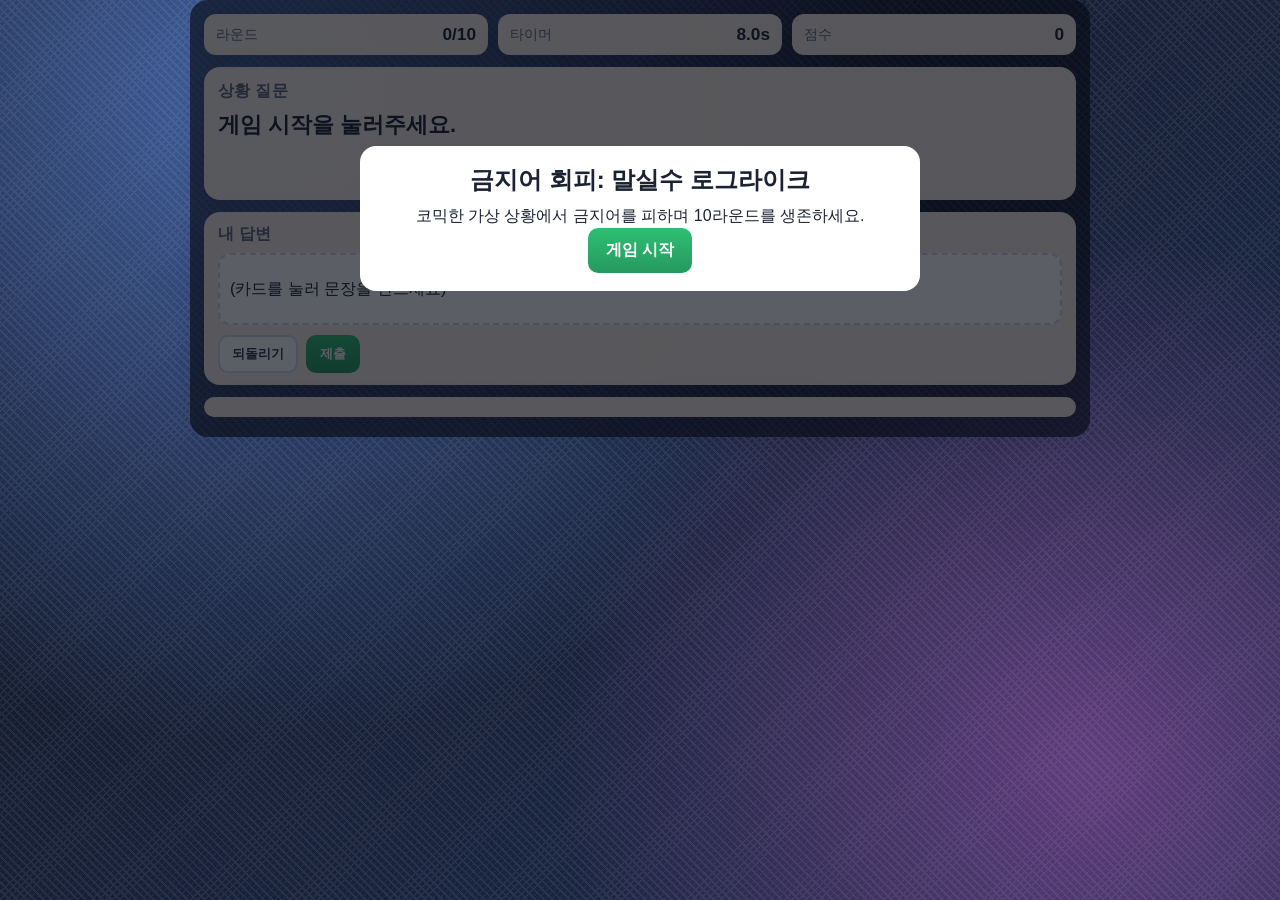
<file: 1/index.html>
<!doctype html>
<html lang="ko">
<head>
  <meta charset="UTF-8" />
  <meta name="viewport" content="width=device-width, initial-scale=1.0" />
  <title>금지어 회피: 말실수 로그라이크</title>
  <link rel="stylesheet" href="style.css" />
</head>
<body>
  <div class="bg-noise" aria-hidden="true"></div>

  <main class="app" id="app">
    <header class="hud">
      <div class="hud-item"><span>라운드</span><strong id="roundText">1/10</strong></div>
      <div class="hud-item"><span>타이머</span><strong id="timerText">8.0s</strong></div>
      <div class="hud-item"><span>점수</span><strong id="scoreText">0</strong></div>
    </header>

    <section class="question-card" id="questionCard">
      <p class="label">상황 질문</p>
      <h1 id="questionText">게임 시작을 눌러주세요.</h1>
      <div class="forbidden" id="forbiddenWrap" aria-live="polite"></div>
    </section>

    <section class="composer">
      <p class="label">내 답변</p>
      <div id="sentencePreview" class="sentence-preview">(카드를 눌러 문장을 만드세요)</div>

      <div class="action-row">
        <button id="undoBtn" type="button" class="ghost">되돌리기</button>
        <button id="submitBtn" type="button" class="primary">제출</button>
      </div>
    </section>

    <section class="cards-grid" id="cardsGrid" aria-label="단어 카드 선택 영역"></section>

    <section class="overlay show" id="startOverlay" aria-live="polite">
      <div class="overlay-panel">
        <h2>금지어 회피: 말실수 로그라이크</h2>
        <p>코믹한 가상 상황에서 금지어를 피하며 10라운드를 생존하세요.</p>
        <button id="startBtn" type="button" class="primary big">게임 시작</button>
      </div>
    </section>

    <section class="overlay" id="resultOverlay" aria-live="assertive">
      <div class="overlay-panel">
        <h2 id="resultTitle">결과</h2>
        <p id="resultSubtitle"></p>
        <p id="resultFlavor" class="flavor"></p>
        <div class="action-row center">
          <button id="restartBtn" type="button" class="primary">다시하기</button>
          <button id="copyBtn" type="button" class="ghost">결과 복사</button>
        </div>
      </div>
    </section>

    <div id="toast" class="toast" role="status" aria-live="polite"></div>
  </main>

  <script src="game.js"></script>
</body>
</html>
</file>
<file: 1/style.css>
:root {
  --bg-1: #101523;
  --bg-2: #1d2b4c;
  --panel: rgba(255, 248, 235, 0.94);
  --ink: #1b2231;
  --sub: #5c667a;
  --danger: #e02f2f;
  --ok: #2e9b59;
  --card: #ffffff;
  --card-border: #d4d9e6;
}

* {
  box-sizing: border-box;
}

html,
body {
  margin: 0;
  min-height: 100%;
  font-family: "Pretendard", "Noto Sans KR", "Apple SD Gothic Neo", sans-serif;
  color: var(--ink);
}

body {
  background:
    radial-gradient(circle at 20% 10%, #415f9e 0%, transparent 50%),
    radial-gradient(circle at 85% 85%, #5f3c7b 0%, transparent 40%),
    linear-gradient(140deg, var(--bg-1), var(--bg-2));
}

.bg-noise {
  position: fixed;
  inset: 0;
  pointer-events: none;
  opacity: 0.07;
  background-image:
    repeating-linear-gradient(45deg, #ffffff 0 2px, transparent 2px 6px),
    repeating-linear-gradient(-45deg, #ffffff 0 1px, transparent 1px 5px);
}

.app {
  position: relative;
  width: min(900px, 100%);
  margin: 0 auto;
  padding: 14px 14px 20px;
  display: grid;
  gap: 12px;
}

.hud {
  display: grid;
  grid-template-columns: repeat(3, 1fr);
  gap: 10px;
}

.hud-item {
  background: var(--panel);
  border-radius: 12px;
  padding: 10px 12px;
  display: flex;
  justify-content: space-between;
  align-items: center;
  box-shadow: 0 6px 20px rgba(0, 0, 0, 0.18);
}

.hud-item span {
  color: var(--sub);
  font-size: 0.88rem;
}

.hud-item strong {
  font-size: 1.08rem;
}

.question-card,
.composer,
.cards-grid {
  background: var(--panel);
  border-radius: 16px;
  box-shadow: 0 8px 28px rgba(0, 0, 0, 0.18);
}

.question-card {
  padding: 14px;
}

.label {
  margin: 0 0 8px;
  color: var(--sub);
  font-weight: 700;
  letter-spacing: 0.02em;
}

#questionText {
  margin: 0;
  line-height: 1.38;
  font-size: clamp(1.1rem, 2.8vw, 1.35rem);
}

.forbidden {
  margin-top: 12px;
  min-height: 34px;
  display: flex;
  flex-wrap: wrap;
  gap: 8px;
}

.badge {
  display: inline-block;
  border-radius: 999px;
  padding: 6px 10px;
  font-size: 0.9rem;
  font-weight: 700;
  color: #fff;
  background: var(--danger);
}

.composer {
  padding: 12px 14px;
}

.sentence-preview {
  min-height: 72px;
  border: 2px dashed #d0d7e7;
  border-radius: 12px;
  background: #fff;
  padding: 10px;
  display: flex;
  align-items: center;
  line-height: 1.45;
  font-size: 1.02rem;
}

.action-row {
  display: flex;
  gap: 8px;
  margin-top: 10px;
}

.action-row.center {
  justify-content: center;
}

button {
  border: 0;
  border-radius: 10px;
  cursor: pointer;
  font-weight: 700;
  transition: transform 0.12s ease, opacity 0.15s ease;
}

button:active {
  transform: scale(0.96);
}

.primary {
  background: linear-gradient(180deg, #2ebf74, #26995d);
  color: #fff;
  padding: 10px 14px;
}

.ghost {
  background: #fff;
  color: #2f3a52;
  border: 2px solid #d1d8ea;
  padding: 8px 12px;
}

.big {
  padding: 12px 18px;
  font-size: 1rem;
}

.cards-grid {
  padding: 10px;
  display: grid;
  grid-template-columns: repeat(4, 1fr);
  gap: 8px;
}

.word-card {
  min-height: 58px;
  border-radius: 12px;
  border: 2px solid var(--card-border);
  background: var(--card);
  color: #1f2941;
  font-size: 0.98rem;
  padding: 8px 6px;
  text-align: center;
  word-break: keep-all;
}

.word-card.risk {
  border-color: #f0aaaa;
  background: #fff3f3;
}

.word-card:disabled {
  opacity: 0.45;
  cursor: not-allowed;
}

.relief {
  animation: reliefPulse 0.5s ease;
}

.shake {
  animation: shakeScreen 0.5s ease;
}

@keyframes reliefPulse {
  0% {
    transform: scale(1);
    opacity: 1;
  }
  50% {
    transform: scale(1.03);
    opacity: 0.85;
  }
  100% {
    transform: scale(1);
    opacity: 1;
  }
}

@keyframes shakeScreen {
  0% { transform: translateX(0); }
  25% { transform: translateX(-8px); }
  50% { transform: translateX(8px); }
  75% { transform: translateX(-6px); }
  100% { transform: translateX(0); }
}

.overlay {
  position: absolute;
  inset: 0;
  display: none;
  align-items: center;
  justify-content: center;
  padding: 16px;
  background: rgba(9, 12, 22, 0.66);
  border-radius: 18px;
}

.overlay.show {
  display: flex;
}

.overlay-panel {
  width: min(560px, 100%);
  background: #fff;
  border-radius: 16px;
  padding: 18px;
  text-align: center;
}

.overlay-panel h2 {
  margin: 0 0 8px;
}

.overlay-panel p {
  margin: 0;
  line-height: 1.5;
}

.flavor {
  margin-top: 10px !important;
  color: #39517f;
  font-weight: 700;
}

.toast {
  position: fixed;
  left: 50%;
  bottom: 18px;
  transform: translateX(-50%);
  background: rgba(0, 0, 0, 0.8);
  color: #fff;
  padding: 8px 12px;
  border-radius: 999px;
  font-size: 0.88rem;
  opacity: 0;
  pointer-events: none;
  transition: opacity 0.2s ease;
}

.toast.show {
  opacity: 1;
}

@media (max-width: 760px) {
  .app {
    padding: 10px;
    gap: 10px;
  }

  .hud {
    grid-template-columns: 1fr;
  }

  .cards-grid {
    grid-template-columns: repeat(3, 1fr);
  }

  .word-card {
    min-height: 54px;
  }
}
</file>
